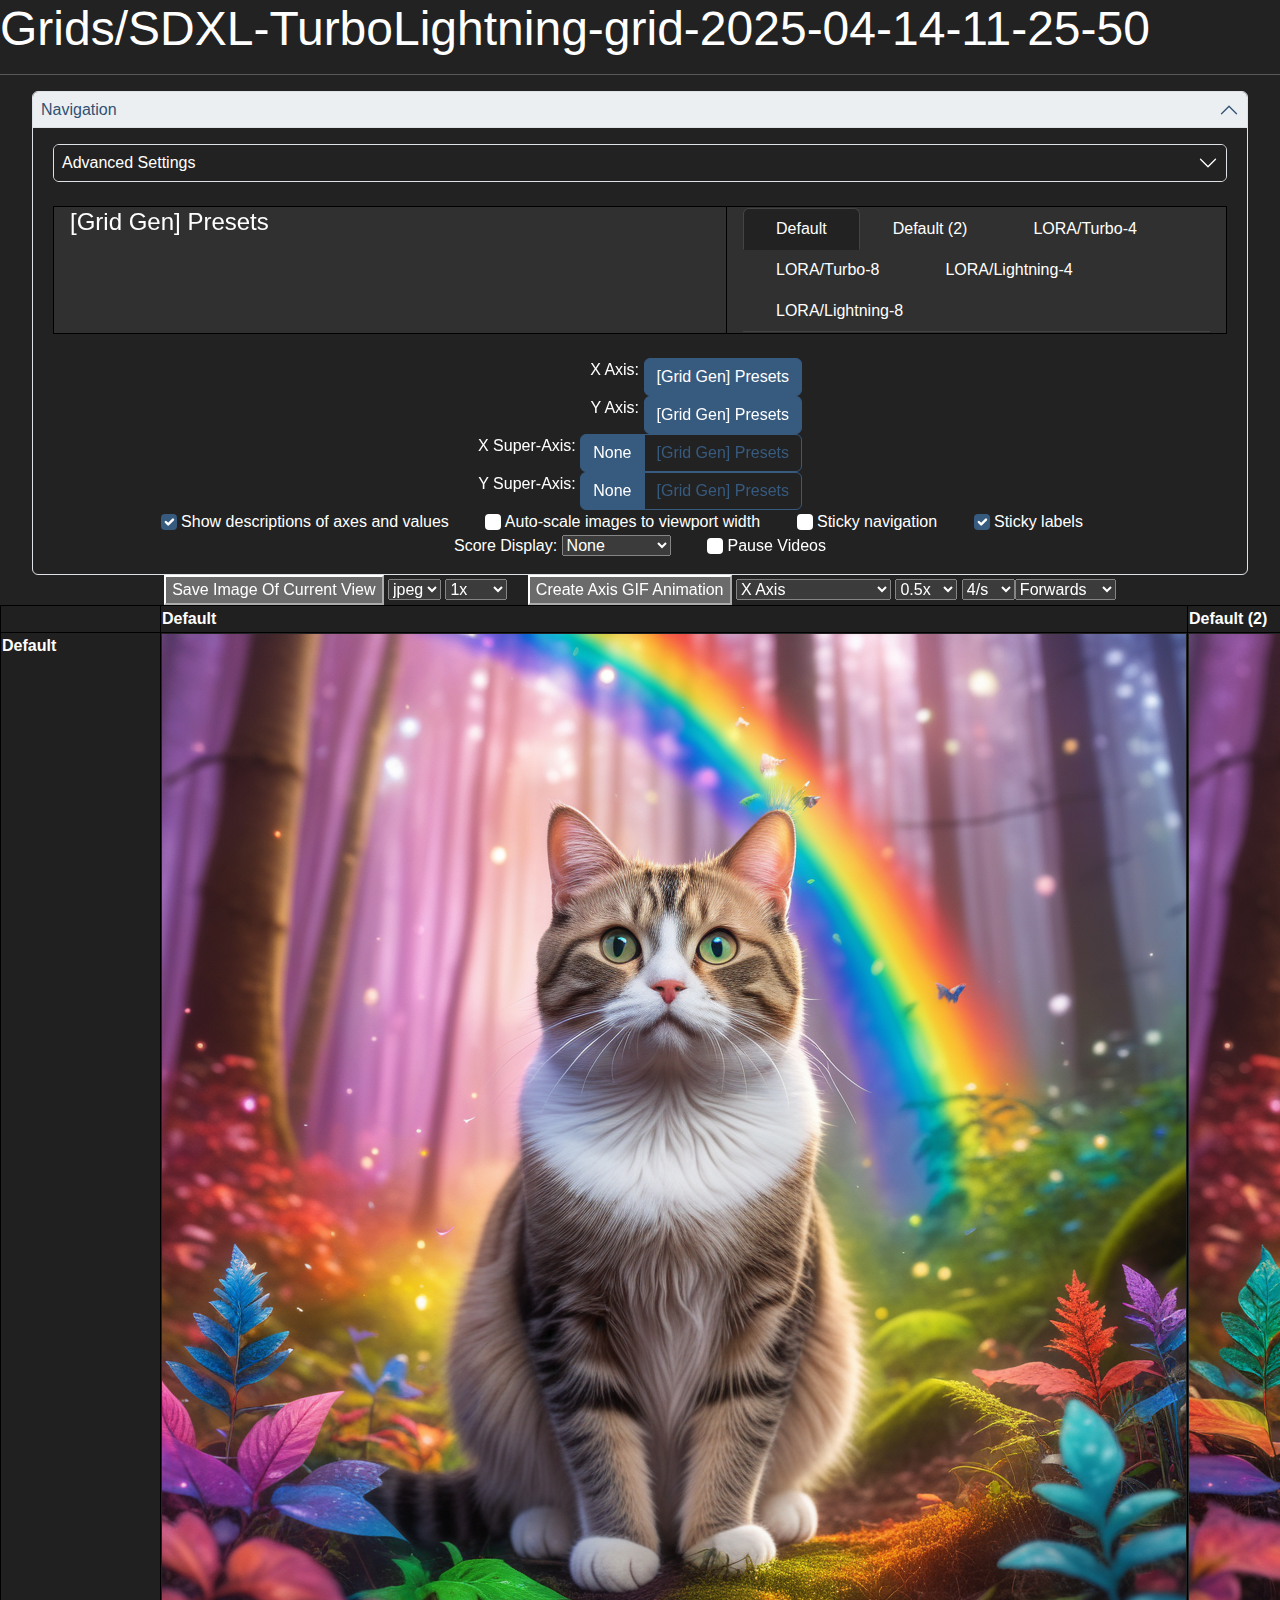
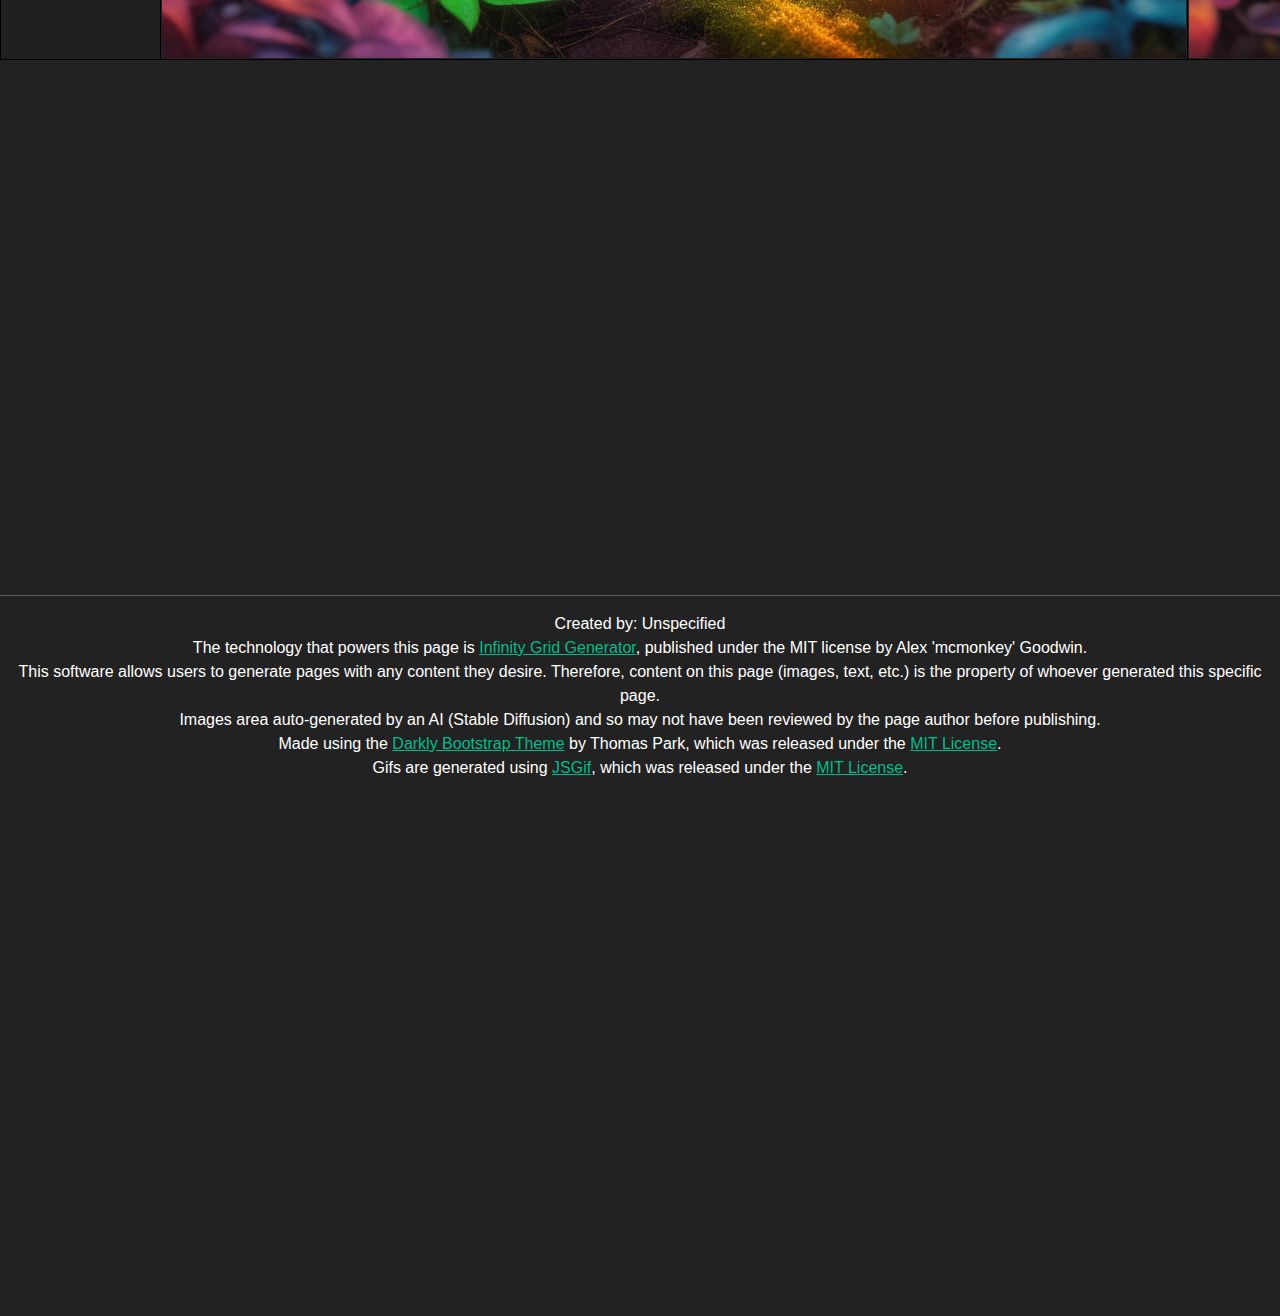
<file: SDXL-Turbo/index.html>
<!DOCTYPE html>
<head>
    <meta charset="utf-8" />
    <meta name="viewport" content="width=device-width, initial-scale=1.0" />
    <link rel="stylesheet" href="bootstrap.min.css" media="screen">
    <link rel="stylesheet" href="styles.css?vary=0.9.5.2" media="screen">
    <link rel="stylesheet" href="styles-user.css?vary=0.9.5.2" media="screen">
    <title>Grids/SDXL-TurboLightning-grid-2025-04-14-11-25-50</title>
    <meta name="description" content="" />
    <script src="jquery.min.js"></script>
</head>
<body>
    <div class="content_box">
        <h1>Grids/SDXL-TurboLightning-grid-2025-04-14-11-25-50</h1>
        <h4></h4>
        <noscript>This page requires JavaScript to work. Don't worry, it's all local to the current page, and open source on GitHub.</noscript>
        <hr>
        <div class="top_nav_bar" id="top_nav_bar">
            <div class="accordion navigation_accordion" id="navigation_accordion">
                <div class="accordion-item">
                    <h2 class="accordion-header" id="navigation_accordion_heading">
                        <button class="accordion-button" type="button" id="toggle_nav_button" data-bs-toggle="collapse" data-bs-target="#navigation_accordion_collapse" aria-expanded="true" aria-controls="navigation_accordion_collapse">Navigation</button>
                    </h2>
                    <div id="navigation_accordion_collapse" class="accordion-collapse collapse show" aria-labelledby="navigation_accordion_heading" data-bs-parent="navigation_accordion">
                        <div class="accordion-body">
                            <div>
                                <div class="accordion advanced_settings_section" id="settings_accordion">
                                    <div class="accordion-item">
                                        <h2 class="accordion-header" id="setting_accordion_heading">
                                            <button class="accordion-button collapsed" id="toggle_adv_button" type="button" data-bs-toggle="collapse" data-bs-target="#settings_accordion_collapse" aria-expanded="false" aria-controls="settings_accordion_collapse">Advanced Settings</button>
                                        </h2>
                                        <div id="settings_accordion_collapse" class="accordion-collapse collapse" aria-labelledby="setting_accordion_heading" data-bs-parent="#settings_accordion">
                                            <div class="accordion-body">
                                                
<h4>[Grid Gen] Presets</h4><div class="timer_box">Auto cycle every <input style="width:30em;" autocomplete="off" type="range" min="0" max="360" value="0" class="form-range timer_range" id="range_tablist_gridgenpresets"><label class="form-check-label" for="range_tablist_gridgenpresets" id="label_range_tablist_gridgenpresets">0 seconds</label></div>
Show value: &nbsp;<div class="advanced-checkbox"><input class="form-check-input" type="checkbox" autocomplete="off" id="showval_gridgenpresets__default" checked="true" onchange="javascript:toggleShowVal('gridgenpresets', 'default')"> <label class="form-check-label" for="showval_gridgenpresets__default" title="Uncheck this to hide 'Default' from the page.">Default</label></div>&nbsp;<div class="advanced-checkbox"><input class="form-check-input" type="checkbox" autocomplete="off" id="showval_gridgenpresets__default2" checked="true" onchange="javascript:toggleShowVal('gridgenpresets', 'default2')"> <label class="form-check-label" for="showval_gridgenpresets__default2" title="Uncheck this to hide 'Default (2)' from the page.">Default (2)</label></div>&nbsp;<div class="advanced-checkbox"><input class="form-check-input" type="checkbox" autocomplete="off" id="showval_gridgenpresets__loraturbo4" checked="true" onchange="javascript:toggleShowVal('gridgenpresets', 'loraturbo4')"> <label class="form-check-label" for="showval_gridgenpresets__loraturbo4" title="Uncheck this to hide 'LORA/Turbo-4' from the page.">LORA/Turbo-4</label></div>&nbsp;<div class="advanced-checkbox"><input class="form-check-input" type="checkbox" autocomplete="off" id="showval_gridgenpresets__loraturbo8" checked="true" onchange="javascript:toggleShowVal('gridgenpresets', 'loraturbo8')"> <label class="form-check-label" for="showval_gridgenpresets__loraturbo8" title="Uncheck this to hide 'LORA/Turbo-8' from the page.">LORA/Turbo-8</label></div>&nbsp;<div class="advanced-checkbox"><input class="form-check-input" type="checkbox" autocomplete="off" id="showval_gridgenpresets__loralightning4" checked="true" onchange="javascript:toggleShowVal('gridgenpresets', 'loralightning4')"> <label class="form-check-label" for="showval_gridgenpresets__loralightning4" title="Uncheck this to hide 'LORA/Lightning-4' from the page.">LORA/Lightning-4</label></div>&nbsp;<div class="advanced-checkbox"><input class="form-check-input" type="checkbox" autocomplete="off" id="showval_gridgenpresets__loralightning8" checked="true" onchange="javascript:toggleShowVal('gridgenpresets', 'loralightning8')"> <label class="form-check-label" for="showval_gridgenpresets__loralightning8" title="Uncheck this to hide 'LORA/Lightning-8' from the page.">LORA/Lightning-8</label></div>&nbsp;&nbsp;<button class="submit" onclick="javascript:toggleShowAllAxis('gridgenpresets')">Toggle All</button>
                                            </div>
                                        </div>
                                    </div>
                                </div>
                            </div>
                            <br>
                            <div style="margin: auto; width: fit-content;"><table class="sel_table">
<tr class="primary">
<td>
<h4>[Grid Gen] Presets</h4>
<div class="axis_table_cell emptytab"></div></td>
<td><ul class="nav nav-tabs" role="tablist" id="tablist_gridgenpresets">
<li class="nav-item" role="presentation"><a class="nav-link active" data-bs-toggle="tab" href="#tab_gridgenpresets__default" id="clicktab_gridgenpresets__default" aria-selected="true" role="tab" title="Default: ">Default</a></li>
<li class="nav-item" role="presentation"><a class="nav-link" data-bs-toggle="tab" href="#tab_gridgenpresets__default2" id="clicktab_gridgenpresets__default2" aria-selected="false" role="tab" title="Default (2): ">Default (2)</a></li>
<li class="nav-item" role="presentation"><a class="nav-link" data-bs-toggle="tab" href="#tab_gridgenpresets__loraturbo4" id="clicktab_gridgenpresets__loraturbo4" aria-selected="false" role="tab" title="LORA/Turbo-4: ">LORA/Turbo-4</a></li>
<li class="nav-item" role="presentation"><a class="nav-link" data-bs-toggle="tab" href="#tab_gridgenpresets__loraturbo8" id="clicktab_gridgenpresets__loraturbo8" aria-selected="false" role="tab" title="LORA/Turbo-8: ">LORA/Turbo-8</a></li>
<li class="nav-item" role="presentation"><a class="nav-link" data-bs-toggle="tab" href="#tab_gridgenpresets__loralightning4" id="clicktab_gridgenpresets__loralightning4" aria-selected="false" role="tab" title="LORA/Lightning-4: ">LORA/Lightning-4</a></li>
<li class="nav-item" role="presentation"><a class="nav-link" data-bs-toggle="tab" href="#tab_gridgenpresets__loralightning8" id="clicktab_gridgenpresets__loralightning8" aria-selected="false" role="tab" title="LORA/Lightning-8: ">LORA/Lightning-8</a></li>
</ul>
<div class="tab-content">
<div class="tab-pane active show emptytab" id="tab_gridgenpresets__default" role="tabpanel"><div class="tabval_subdiv"></div></div>
<div class="tab-pane emptytab" id="tab_gridgenpresets__default2" role="tabpanel"><div class="tabval_subdiv"></div></div>
<div class="tab-pane emptytab" id="tab_gridgenpresets__loraturbo4" role="tabpanel"><div class="tabval_subdiv"></div></div>
<div class="tab-pane emptytab" id="tab_gridgenpresets__loraturbo8" role="tabpanel"><div class="tabval_subdiv"></div></div>
<div class="tab-pane emptytab" id="tab_gridgenpresets__loralightning4" role="tabpanel"><div class="tabval_subdiv"></div></div>
<div class="tab-pane emptytab" id="tab_gridgenpresets__loralightning8" role="tabpanel"><div class="tabval_subdiv"></div></div>
</div></td></tr>
</table>
<div class="axis_selectors"><br><div class="btn-group" role="group" aria-label="Basic radio toggle button group">X Axis:&nbsp;
<input type="radio" class="btn-check" name="x_axis_selector" id="x_gridgenpresets" autocomplete="off" checked=""><label class="btn btn-outline-primary" for="x_gridgenpresets" title="">[Grid Gen] Presets</label>
</div>
<br><div class="btn-group" role="group" aria-label="Basic radio toggle button group">Y Axis:&nbsp;
<input type="radio" class="btn-check" name="y_axis_selector" id="y_gridgenpresets" autocomplete="off" checked=""><label class="btn btn-outline-primary" for="y_gridgenpresets" title="">[Grid Gen] Presets</label>
</div>
<br><div class="btn-group" role="group" aria-label="Basic radio toggle button group">X Super-Axis:&nbsp;
<input type="radio" class="btn-check" name="x2_axis_selector" id="x2_none" autocomplete="off" checked=""><label class="btn btn-outline-primary" for="x2_none" title="None">None</label>
<input type="radio" class="btn-check" name="x2_axis_selector" id="x2_gridgenpresets" autocomplete="off" checked=""><label class="btn btn-outline-primary" for="x2_gridgenpresets" title="">[Grid Gen] Presets</label>
</div>
<br><div class="btn-group" role="group" aria-label="Basic radio toggle button group">Y Super-Axis:&nbsp;
<input type="radio" class="btn-check" name="y2_axis_selector" id="y2_none" autocomplete="off" checked=""><label class="btn btn-outline-primary" for="y2_none" title="None">None</label>
<input type="radio" class="btn-check" name="y2_axis_selector" id="y2_gridgenpresets" autocomplete="off" checked=""><label class="btn btn-outline-primary" for="y2_gridgenpresets" title="">[Grid Gen] Presets</label>
</div>
</div></div>

                            <center>
                                <input class="form-check-input" type="checkbox" id="showDescriptions" checked="true" autocomplete="off" onchange="javascript:toggleDescriptions()"> <label class="form-check-label" for="showDescriptions" title="Uncheck this to focus on the grid. Check it to see the full descriptions of each option.">Show descriptions of axes and values</label>
                                &emsp;&emsp;<input class="form-check-input" type="checkbox" autocomplete="off" value="" id="autoScaleImages"> <label class="form-check-label" for="autoScaleImages">Auto-scale images to viewport width</label>
                                &emsp;&emsp;<input class="form-check-input" type="checkbox" autocomplete="off" value="" id="stickyNavigation"> <label class="form-check-label" for="stickyNavigation">Sticky navigation</label>
                                &emsp;&emsp;<input class="form-check-input" type="checkbox" autocomplete="off" checked id="stickyLabels"> <label class="form-check-label" for="stickyLabels">Sticky labels</label>
                                &emsp;&emsp;<span id="score_setting">Score Display: <select id="score_display"><option>None</option><option>Thin Outline</option><option>Thick Bars</option><option>Heatmap</option></select></span>
                                &emsp;&emsp;<span title="This only applies to video files (mp4, webm, mov) and does not apply to 'animated images' (gif, webp)"><input class="form-check-input" type="checkbox" autocomplete="off" id="pauseVideos"> <label class="form-check-label" for="pauseVideos">Pause Videos</label></span>
                            </center>
                        </div>
                    </div>
                </div>
            </div>
            <div id="save_image_helper" class="save_image_area">
                <button onclick="makeImage()">Save Image Of Current View</button> <select title="Image Type" id="makeimage_type"><option>jpeg</option><option>png</option></select> <select title="Image Size" id="makeimage_size"><option selected>1x</option><option>0.75x</option><option>0.5x</option><option>0.25x</option></select>
                &emsp;<button onclick="makeGif()">Create Axis GIF Animation</button> <select title="Axis" id="makegif_axis"><option value="x-axis">X Axis</option></select> <select title="GIF Size" id="makegif_size"><option>1x</option><option>0.75x</option><option selected>0.5x</option><option>0.25x</option></select> <select title="GIF Speed" id="makegif_speed"><option>1/s</option><option>2/s</option><option>3/s</option><option selected>4/s</option><option>5/s</option><option>10/s</option></select><select title="GIF Direction" id="makegif_direction"><option>Forwards</option><option>Backwards</option></select>
                <div id="save_image_info" style="display: none;">Here's your image! To share it, just use right click -> Copy image or Save Image As</div>
            </div>
        </div>
        <div class="image_table_box">
            <table class="image_table" id="image_table"></table>
            <table id="image_script_dump"></table>
        </div>
    </div>
    <div class="modal modal-fullscreen popup_modal_background" id="image_info_modal"></div>
    <div class="modal" tabindex="-1" id="save_image_output_modal">
        <div class="modal-dialog modal-xl">
            <div class="modal-content">
                <div class="modal-header">
                    <h5 class="modal-title">Here's your image!</h5>
                    <button type="button" class="btn-close" data-bs-dismiss="modal" aria-label="Close"></button>
                </div>
                <div class="modal-body">
                    <p>To share it, just use right click -> Copy image or Save Image As.</p>
                    <div id="save_image_output" class="save_image_output"></div>
                </div>
            </div>
        </div>
    </div>
    <br><div style="width:256px;height:512px;"></div> <!-- Spacer to reduce screen-jumping if images load while you're scrolled down -->
    <footer>
        <center>
            <hr>
            Created by: Unspecified
            <br>The technology that powers this page is <a href="https://github.com/mcmonkeyprojects/sd-infinity-grid-generator-script">Infinity Grid Generator</a>, published under the MIT license by Alex 'mcmonkey' Goodwin.
            <br>This software allows users to generate pages with any content they desire. Therefore, content on this page (images, text, etc.) is the property of whoever generated this specific page.
            <br>Images area auto-generated by an AI (Stable Diffusion) and so may not have been reviewed by the page author before publishing.
<script src="swarmui_gridgen_local.js?vary=0.9.5.2.GIT-487c9612"></script>
            <br>Made using the <a href="https://bootswatch.com/darkly/">Darkly Bootstrap Theme</a> by Thomas Park, which was released under the <a href="https://github.com/thomaspark/bootswatch/blob/95df99d76147797cbcb1014b639805add2327f65/LICENSE">MIT License</a>.
            <br>Gifs are generated using <a href="https://github.com/antimatter15/jsgif">JSGif</a>, which was released under the <a href="https://github.com/antimatter15/jsgif/blob/b46429c50a53d23b762d6ebb00b375aece3ed843/LICENSE">MIT License</a>.
            <br>
            <br><div style="width:256px;height:512px;"></div>
        </center>
    </footer>
    <script src="bootstrap.bundle.min.js"></script>
    <script src="jsgif.js"></script>
    <script src="data.js?vary=0.9.5.2"></script>
    <script src="proc.js?vary=0.9.5.2"></script>
</body>
</file>
<file: SDXL-Turbo/styles.css>
/*
 If you want to customize your stylesheet, please edit 'styles-user.css' instead of this.
*/

.sel_table tr td {
    border: 1px solid black;
    padding-right: 16px;
    padding-left: 16px;
}
.sel_table {
    min-width: 60em;
    width: 100%;
}
.secondary {
    background-color: #202020;
}
.emptytab {
    width: 0px;
}
.primary {
    background-color: #303030;
}
.axis_table_cell {
    width: calc(min(40em, max(10em, 100vw - 40em)));
    max-height: 8em;
    overflow: auto;
}
.tabval_subdiv {
    min-width: calc(100vw - 5em - min(40em, max(10em, 100vw - 40em)));
    max-height: 8em;
    overflow: auto;
}
table tr td,
table tr th {
    vertical-align: top;
    border: 1px solid black;
    word-break: break-all;
}
th {
    position: sticky;
    top: -1px;
    background-color: #202020;
    background-clip: padding-box;
}
table tr td:first-child {
    position: sticky;
    left: -1px;
}
.nostickytable tr:first-child {
    position: static !important;
}
.nostickytable tr th {
    position: static !important;
}
.nostickytable tr td:first-child {
    position: static !important;
}
.popup_modal_background {
    font-family: monospace, monospace;
    background-color: rgb(50, 50, 50, 0.7);
    text-align: center;
}
.popup_modal_img {
    height: 100%;
    width: 100%;
    max-height: calc(min(100vw, 100vh - 8em));
    max-width: 90vw;
    position: relative;
    margin: auto;
    object-fit: contain;
}
.popup_modal_undertext {
    background-color: #404060;
    overflow-wrap: break-word;
}
.modal_inner_div {
    max-width: 90vw;
    margin: auto;
}
.advanced_settings_section {
    max-width: calc(max(1500px, 90em));
    text-align: left;
    margin: auto;
}
.timer_range {
    vertical-align: bottom;
}
.tab_hidden {
    display: none;
}
.nav-link:focus {
    background-color: #909050 !important;
}
.axis_label_td {
    left: 0px;
    background-color: #202020;
    background-clip: padding-box;
    word-break: break-all;
    min-width: 10em;
}
.superaxis_second {
    background-color: #303030;
}
.axis_selectors {
    text-align: right;
    margin: auto;
    width: fit-content;
}
.sticky_top {
    position: sticky;
    top: 0;
}
.accordion-button {
    padding: 0.5rem;
}
.save_image_area {
    text-align: center;
}
.save_image_area img {
    margin-right: 1rem;
    margin-left: 1rem;
    border: 2px solid orange;
    border-radius: 0.5rem;
}
.content_box {
    display: inline-block;
}
.top_nav_bar {
    position: sticky;
    left: 2.5vw;
    width: 95vw;
}
.image_table_box {
    display: inline-block;
    min-width: 100%;
}
.image_table {
    margin: auto;
} 
.save_image_output {
    text-align: center;
}
.save_image_output_img {
    max-width: 100%;
    max-height: 70vh;
}
.advanced-checkbox {
    display: inline-block;
    border-radius: 0.2rem;
    border: 1px dashed rgba(255, 255, 255, 0.25);
    margin: 0.1rem;
}
label {
    display: inline;
}
</file>
<file: SDXL-Turbo/styles-user.css>
/*
 Add your own CSS rules to this file (instead of modifying styles.css)
*/
</file>
